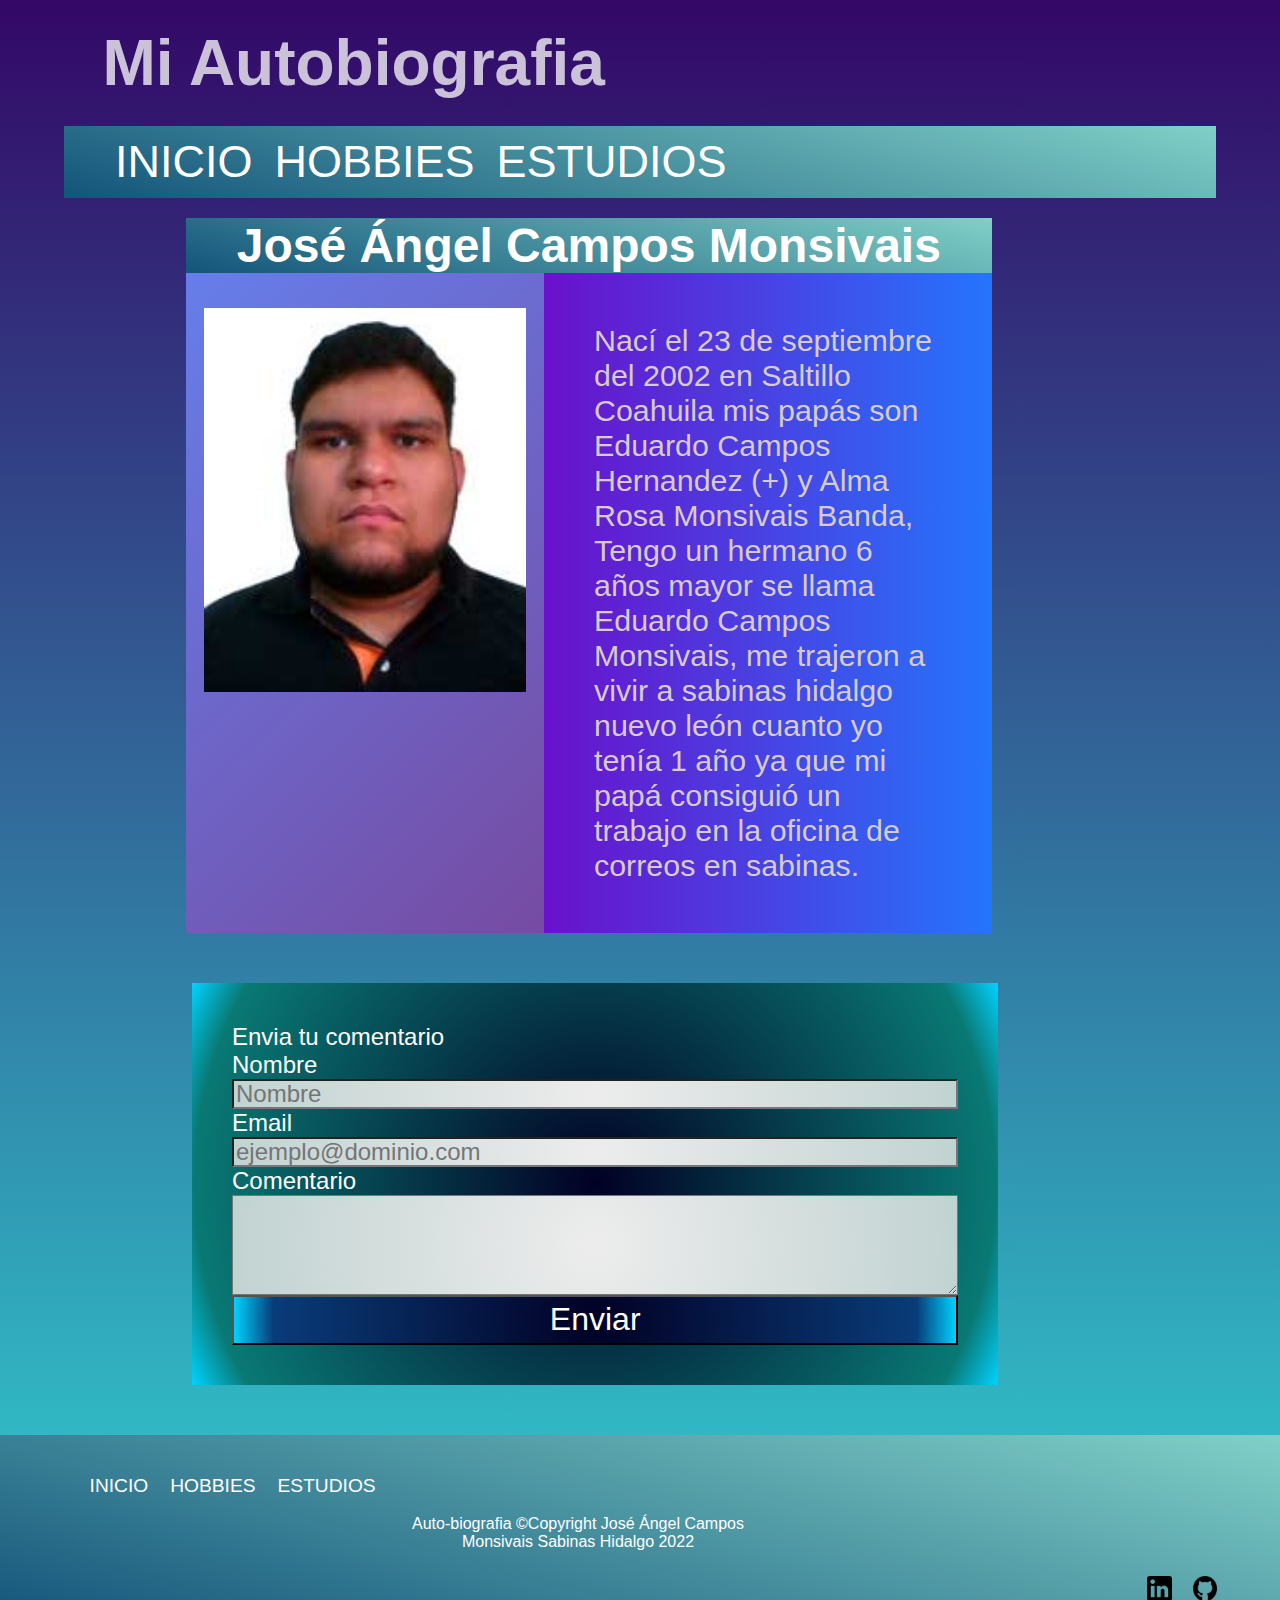
<file: index.html>
<!DOCTYPE html>
<html lang="es">
<head>
    <meta charset="UTF-8">
    <meta http-equiv="X-UA-Compatible" content="IE=edge">
    <meta name="viewport" content="width=device-width, initial-scale=1.0">
    <title>Document</title>
    <link rel="stylesheet" href="estilos/style.css">
</head>
<body>
    <h1>Mi Autobiografia</h1>
        
    <header>
      
        <nav class="barra-navegacion">
            <ul>
                <li>
                    <a href="index.html">Inicio</a>
                </li>
                <li>
                    <a href="hobbies.html">Hobbies</a>
                </li>
                <li>
                    <a href="estudios.html">Estudios</a>
                </li>
            </ul>

        </nav>
    </header>

    <main>  
    <article class="container container1" id="container-inicio">  
        <h2 class="titulo"> José Ángel Campos Monsivais</h2>
            <picture>
                <img  class= "img img1" src="img/descarga.png" alt="imagen perfil" />
            </picture>
            <p class="parrafo">
                Nací el 23 de septiembre del 2002 en Saltillo Coahuila mis papás son Eduardo Campos Hernandez (+) 
                y Alma Rosa Monsivais Banda, Tengo un hermano 6 años mayor se llama Eduardo Campos Monsivais, me 
                trajeron a vivir a sabinas hidalgo nuevo león cuanto yo tenía 1 año ya que mi papá consiguió un 
                trabajo en la oficina de correos en sabinas. 




            </p>

        

        </artic>

    </main>

        <aside>
        <form action="" class="formulario">
            <Label>Envia tu comentario</Label>
            <label for="nombre">Nombre</label>
            <input type="text" name="nombre" id="nombre" placeholder="Nombre">
            <label for="email">Email</label>
            <input type="email" name="email" id="email"
                placeholder="ejemplo@dominio.com">
            <label for="comentario">Comentario</label>
            <textarea name="comentario" id="comentario" placeholder="Ingresa tu
                comentario"> </textarea>
            <input type="submit" value="Enviar" id="enviar">
        </form>
    </aside>


        <footer>
      

            <nav class="barra-navegacion" id="navegacion-footer">
                <ul>
                    <li>
                        <a href="index.html">Inicio</a>
                    </li>
                    <li>
                        <a href="hobbies.html">Hobbies</a>
                    </li>
                    <li>
                        <a href="estudios.html">Estudios</a>
                    </li>
                </ul>
            </nav>
            
            <p>
    Auto-biografia    ©Copyright  José Ángel Campos Monsivais Sabinas Hidalgo 2022
            </p>
           
            <picture>
                <a href="https://www.linkedin.com/in/jose-angel-campos-monsivais/"><img src="img/linkedin.png" alt="logo de linkedin" class="img-red" id="linkedin"></a>
                <a href="https://github.com/JoseCamposM"><img src="img/github.png" alt="logo de github" class="img-red" id="github"></a>
            </picture>

        </footer>





</body>
</html>
</file>
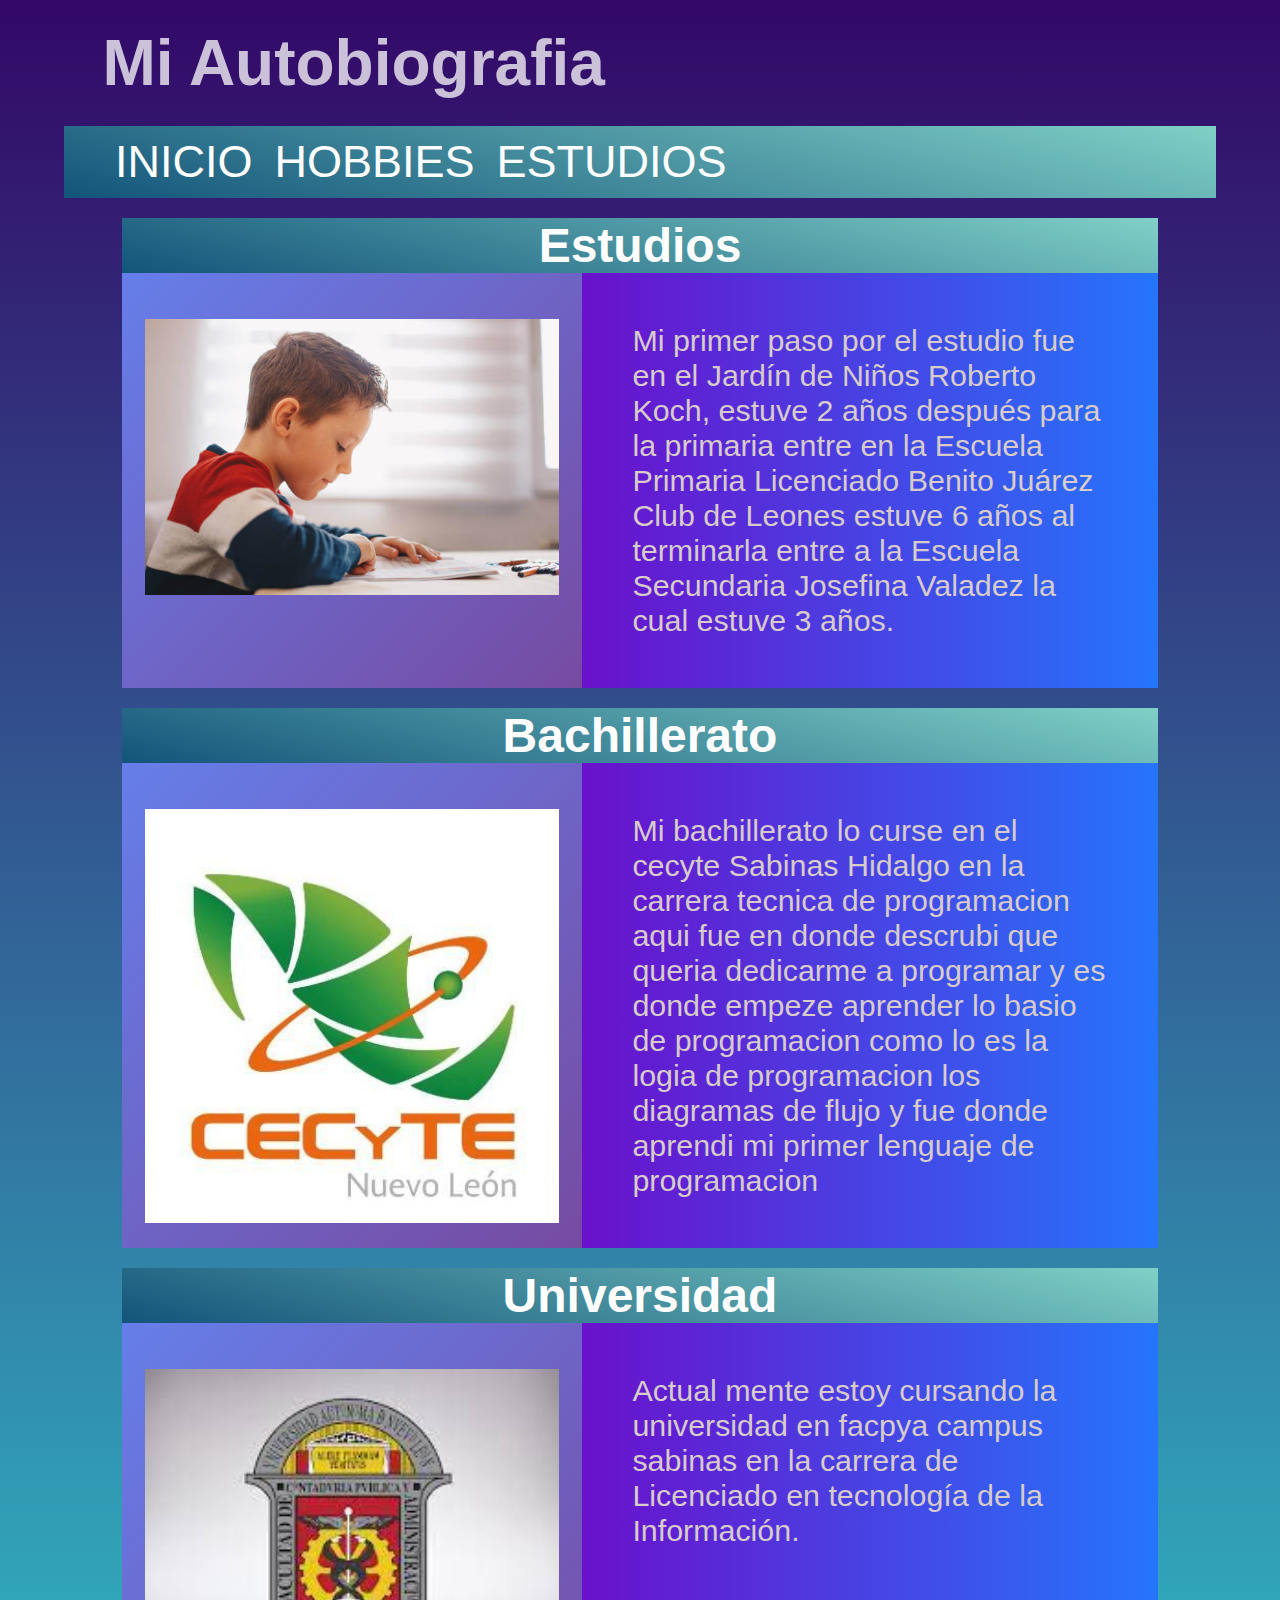
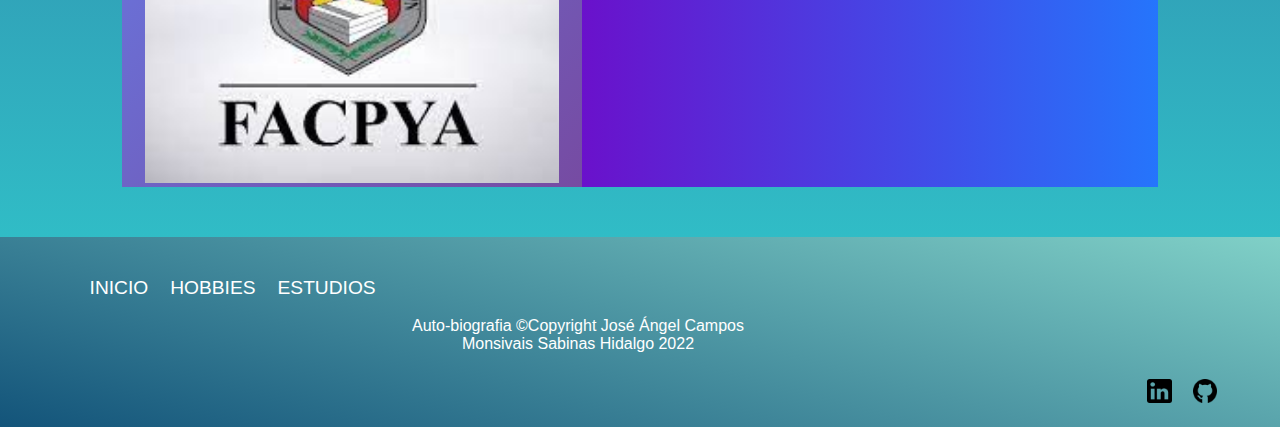
<file: estudios.html>
<!DOCTYPE html>
<html lang="es">
<head>
    <meta charset="UTF-8">
    <meta http-equiv="X-UA-Compatible" content="IE=edge">
    <meta name="viewport" content="width=device-width, initial-scale=1.0">
    <title>Document</title>
    <link rel="stylesheet" href="estilos/style.css">
</head>
<body>
    <h1>Mi Autobiografia</h1>
    <header>
        <nav class="barra-navegacion">
            <ul>
                <li>
                    <a href="index.html">Inicio</a>
                </li>
                <li>
                    <a href="hobbies.html">Hobbies</a>
                </li>
                <li>
                    <a href="estudios.html">Estudios</a>
                </li>
            </ul>

        </nav>
    </header>

      <main>
    <section class="container container1">  
        <h2 class="titulo"> Estudios</h2>
            <picture>
                <img  class= "img img1" src="img/niño-estudiando.jpg" alt="imagen freestyle chuty y aczino" />
            </picture>
            <p class="parrafo">
                Mi primer paso por el estudio fue en el Jardín de Niños Roberto Koch, 
                estuve 2 años después para la primaria entre en la Escuela Primaria Licenciado
                 Benito Juárez Club de Leones estuve 6 años al terminarla entre a la Escuela Secundaria 
                 Josefina Valadez la cual estuve 3 años.
            </p>
        </section>


        
        <section class="container container1">
            <h2 class="titulo"> Bachillerato</h2>
            <picture>
                <img  class= "img img1" src="img/cecyte.jpg" alt="monitor con codigo">
            </picture>
            <p class="parrafo">
       Mi bachillerato lo curse en el cecyte Sabinas Hidalgo en la carrera tecnica de programacion aqui fue 
       en donde descrubi que queria dedicarme a programar y es donde empeze aprender lo basio de programacion 
       como lo es la logia de programacion los diagramas de flujo y fue donde aprendi mi primer lenguaje de programacion

            </p>
        </section>



        
        <section class="container container1">
            <h2 class="titulo"> Universidad</h2>
            <picture>
                <img  class= "img img1" src="img/facpya.jpg" alt="balon de basquet entrando en canasta" />
            </picture>
            <p class="parrafo">
                Actual mente estoy cursando la universidad en facpya campus sabinas en la carrera de Licenciado 
                en tecnología de la Información. 
            </p>
        </section>
    </main>  

        <footer>


            <nav class="barra-navegacion" id="navegacion-footer">
                <ul>
                    <li>
                        <a href="index.html">Inicio</a>
                    </li>
                    <li>
                        <a href="hobbies.html">Hobbies</a>
                    </li>
                    <li>
                        <a href="estudios.html">Estudios</a>
                    </li>
                </ul>
    
            </nav>
            <p>
    Auto-biografia    ©Copyright  José Ángel Campos Monsivais Sabinas Hidalgo 2022
            </p>
           
            <picture>
                <a href="https://www.linkedin.com/in/jose-angel-campos-monsivais/"><img src="img/linkedin.png" alt="logo de linkedin" class="img-red" id="linkedin"></a>
                <a href="https://github.com/JoseCamposM"><img src="img/github.png" alt="logo de github" class="img-red" id="github"></a>
            </picture>

        </footer>



</body>
</html>
</file>
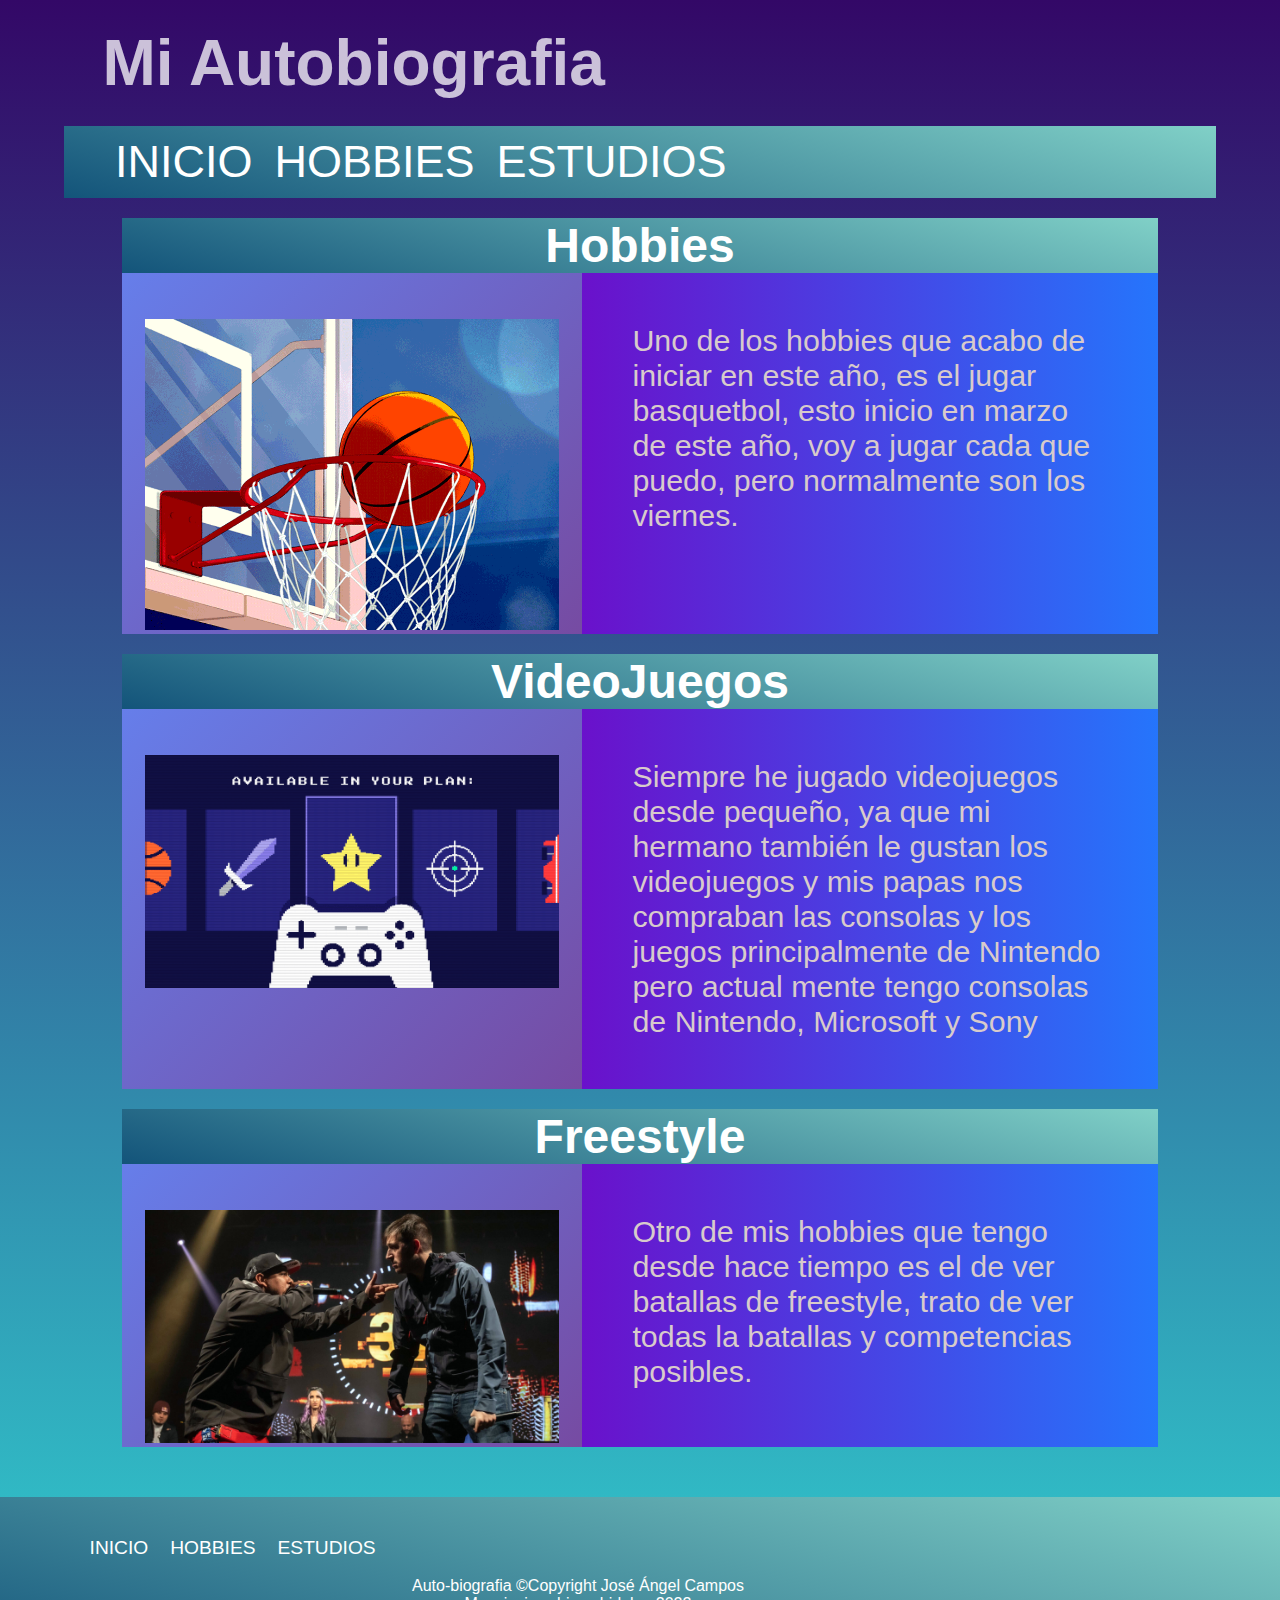
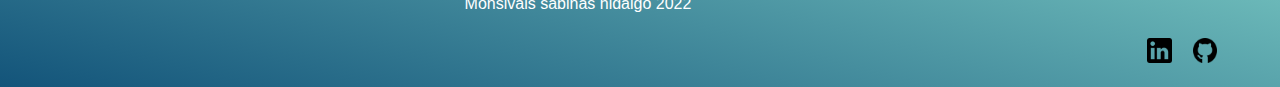
<file: hobbies.html>
<!DOCTYPE html>
<html lang="es">

<head>
    <meta charset="UTF-8">
    <meta http-equiv="X-UA-Compatible" content="IE=edge">
    <meta name="viewport" content="width=device-width, initial-scale=1.0">
    <title>Hobbies</title>
    <link rel="stylesheet" href="estilos/style.css">
</head>

<body>
    <h1>Mi Autobiografia</h1>
    <header>
        <nav class="barra-navegacion">
            <ul>
                <li>
                    <a href="index.html">Inicio</a>
                </li>
                <li>
                    <a href="hobbies.html">Hobbies</a>
                </li>
                <li>
                    <a href="estudios.html">Estudios</a>
                </li>
            </ul>

        </nav>
    </header>

    <main>
       
        <section class="container container1">
            <h2 class="titulo"> Hobbies</h2>
            <picture>
                <img class="img img1"
                    src="img/basquet.gif"
                    alt="gif de balon de basquet girando en canasta" />
            </picture>
            <p class="parrafo">
                Uno de los hobbies que acabo de iniciar en este año, es el jugar basquetbol,
                esto inicio en marzo de este año, voy a jugar cada que puedo, pero normalmente
                son los viernes.
            </p>
        </section>

        <section class="container container1">
            <h2 class="titulo"> VideoJuegos</h2>
            <picture>
                <img class="img img1"
                    src="img/videojuegos.gif"
                    alt="gif de control de consola pasando por diferentes tipos de generos de videojuegos" />
            </picture>
            <p class="parrafo">
                Siempre he jugado videojuegos desde pequeño, ya que mi hermano también le gustan los
                videojuegos y mis papas nos compraban las consolas y los juegos principalmente de
                Nintendo pero actual mente tengo consolas de Nintendo, Microsoft y Sony
            </p>
        </section>

        <section class="container container1">
            <h2 class="titulo"> Freestyle</h2>
            <picture>
                <img class="img img1" src="img/freestyle.jpg" alt="imagen" />
            </picture>
            <p class="parrafo">
                Otro de mis hobbies que tengo desde hace tiempo es el de ver batallas de freestyle, 
                trato de ver todas la batallas y competencias posibles.
            </p>

        </section>
    </main>

    <footer>

        <nav class="barra-navegacion" id="navegacion-footer">
            <ul>
                <li>
                    <a href="index.html">Inicio</a>
                </li>
                <li>
                    <a href="hobbies.html">Hobbies</a>
                </li>
                <li>
                    <a href="estudios.html">Estudios</a>
                </li>
            </ul>
        </nav>

        <p>
            Auto-biografia ©Copyright José Ángel Campos Monsivais sabinas hidalgo 2022
        </p>

        <picture>
            <a href="https://www.linkedin.com/in/jose-angel-campos-monsivais/"><img src="img/linkedin.png"
                    alt="logo de linkedin" class="img-red" id="linkedin"></a>
            <a href="https://github.com/JoseCamposM"><img src="img/github.png" alt="logo de github" class="img-red"
                    id="github"></a>
        </picture>

    </footer>

</body>

</html>
</file>
<file: estilos/style.css>
* {
  margin: 0;
  box-sizing: border-box;
}

body {
  font-family: "Arial";
  word-wrap: break-word;
  background-image: linear-gradient(to top, #30cfd0 0%, #330867 100%);
}

/* titulo y barra de navegacion */
h1 {
  color: rgba(255, 255, 255, 0.747);
  width: 90%;
  height: 10vh;
  font-size: 3.5rem;
  margin-left: 8%;
  margin-top: 2%;
}

.barra-navegacion ul {
  width: 90%;
  margin-left: 5%;
  margin-top: 10px;
  background-image: linear-gradient(15deg, #13547a 0%, #80d0c7 100%);
  display: flex;
  flex-direction: column;
}

.barra-navegacion li {
  color: white;
  text-decoration: none;
  font-size: 45px;
  padding: 10px;
  display: inline;
  text-transform: uppercase;
}

.barra-navegacion li a {
  text-decoration: none;

}

a {
  outline: none;
  text-decoration: none;
  padding: 2px 1px 0;
}

a:link {
  color: #ffffff;
}

a:visited {
  color: #ffffff;
}

a:focus {
  border-bottom: 1px solid;
  background: #9c14db9c;
}

a:hover {
  border-bottom: 1px solid;
  background: #9c14db9c;
}

a:active {
  background: #ffffff;
  color: #9c14db9c;
}

/* articulos */
.container {
  width: 90%;
  margin-left: 5%;
  margin-top: 20px;
  display: flex;
  flex-direction: column;
}

.titulo {
  text-align: center;
  background-image: linear-gradient(15deg, #13547a 0%, #80d0c7 100%);
  margin-left: 5%;
  width: 90%;
  font-size: 3rem;
  color: white;
}

picture {
  background-image: linear-gradient(135deg, #667eea 0%, #764ba2 100%);
}

picture img {
  width: 90%;
  margin-left: 5%;
}

.parrafo {
  background-image: linear-gradient(to right, #6a11cb 0%, #2575fc 100%);
  padding: 15px;
  color: rgb(216, 203, 203);
  padding: 50px;
  font-size: 1.9rem;
}

#container-inicio {
  width: 70%;
  margin-left: 11%;
}

/*Formulario*/

.formulario {
  padding: 40px;
  margin-left: 15%;
  margin-top: 50px;
  display: flex;
  flex-direction: column;
  width: 63%;
  background: radial-gradient(circle, rgba(2, 0, 36, 1) 0%, rgba(9, 121, 116, 1) 89%, rgba(0, 212, 255, 1) 100%);
  color: #ffffff;
  font-size: 1.5rem;
}

#enviar {

  width: 100%;
  height: 50px;
  color: #ffffff;
  font-size: 2rem;
  background: radial-gradient(circle, rgba(2, 0, 36, 1) 0%, rgba(9, 60, 121, 1) 89%, rgba(0, 212, 255, 1) 100%);
}

#nombre {

  width: 100%;
  height: 30px;
  background: radial-gradient(circle, rgba(236, 236, 236, 1) 2%, rgba(196, 213, 211, 0.9836309523809523) 100%, rgba(0, 212, 255, 1) 100%);
  color: black;
  font-size: 1.5rem;
}

#comentario {

  width: 100%;
  height: 100px;
  background: radial-gradient(circle, rgba(236, 236, 236, 1) 2%, rgba(196, 213, 211, 0.9836309523809523) 100%, rgba(0, 212, 255, 1) 100%);
  color: black;
  font-size: 1.5rem;
}

#email {

  width: 100%;
  height: 30px;
  background: radial-gradient(circle, rgba(236, 236, 236, 1) 2%, rgba(196, 213, 211, 0.9836309523809523) 100%, rgba(0, 212, 255, 1) 100%);
  color: black;
  font-size: 1.5rem;
}


/*footer*/

footer {
  margin-top: 50px;
  padding: 20px;
  color: white;
  width: 100%;
  background-image: linear-gradient(15deg, #13547a 0%, #80d0c7 100%);
  display: flex;
  flex-wrap: wrap;
}

footer picture a {
  padding: 5px;
}

footer picture {
  align-self: flex-end;
  background-image: none;
  width: 50%;
  margin-left: 30%;
}

footer picture img {
  width: 20%;
}

footer p {
  margin-top: 80px;
  text-align: center;
  height: 10vh;
  font-size: .8rem;
  width: 58%;
}

#navegacion-footer {
  width: 42%;
  margin-left: 0;

}

#navegacion-footer ul {
  background-image: none;
  font-size: .8rem;


}

#navegacion-footer ul {
  background-image: none;
  font-size: .8rem;
}

#navegacion-footer ul li {
  font-size: .8rem;
}



/*responsive*/

@media screen and (min-width: 934px) {
  .barra-navegacion ul {
    flex-direction: row;
  }

  h1 {
    color: rgba(255, 255, 255, 0.747);
    width: 80%;
    height: 10vh;
    font-size: 4rem;
    margin-left: 8%;
    margin-top: 2%;
  }

  .container {
    flex-direction: row;
    flex-wrap: wrap;
  }

  .titulo {
    font-size: 3rem;
    color: white;
  }

  picture {
    width: 40%;
    margin-left: 5%;
  }

  picture img {
    margin-top: 10%;
  }

  .parrafo {
    background-color: purple;
    width: 50%;

  }

  form {
    margin-left: 20%;
    width: 60%;

  }


  footer {
    margin-top: 50px;
    padding: 20px;
    color: white;
    width: 100%;
    background-image: linear-gradient(15deg, #13547a 0%, #80d0c7 100%);
    display: flex;
    flex-direction: row;
  }

  footer {

    flex-wrap: none;
  }

  footer p {
    margin-top: 60px;
    text-align: center;
    height: 10vh;
    font-size: 1rem;
    width: 30%;
  }

  #navegacion-footer {
    width: 30%;
    margin-left: 0;

  }

  #navegacion-footer ul li a {
    font-size: 1.2rem;
  }

  footer picture {
    align-self: flex-end;
    background-image: none;
    width: 10%;
  }
}
</file>
